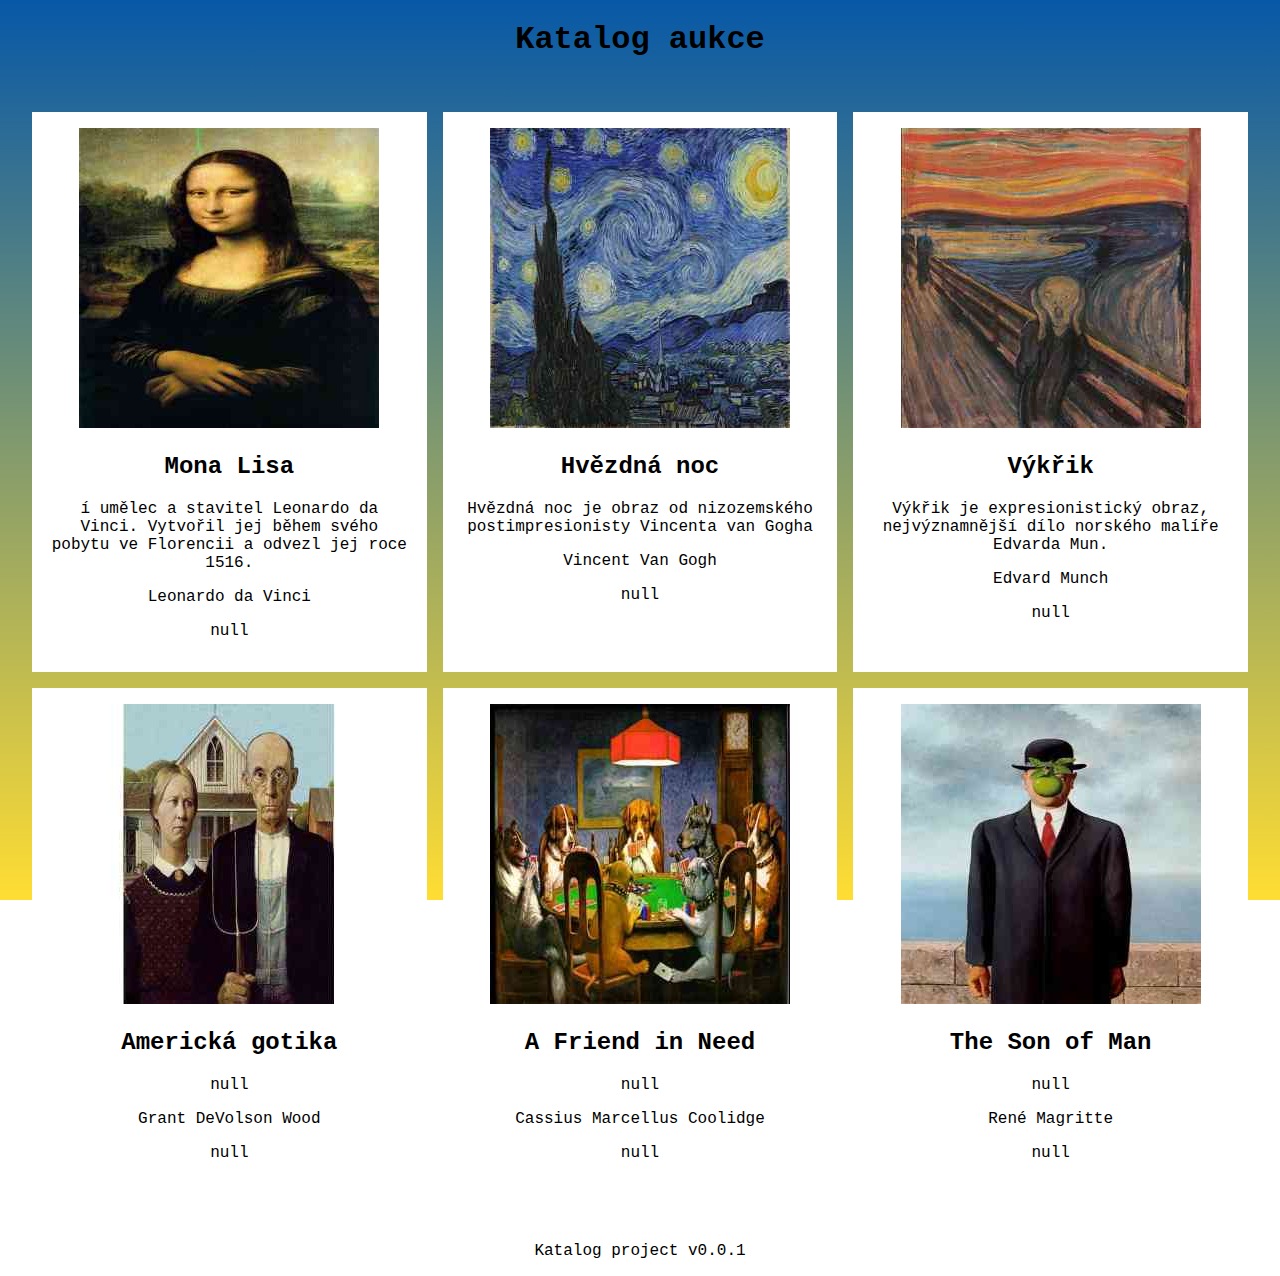
<file: auction/index.html>
<!DOCTYPE html>
<html lang="cs">
<head>
    <meta charset="UTF-8">
    <meta http-equiv="X-UA-Compatible" content="IE=edge">
    <meta name="viewport" content="width=device-width, initial-scale=1.0">
    <link rel="stylesheet" href="css/style.css">
    <title>Katalog aukce</title>
</head>
<body>
    <header>
        <h1>Katalog aukce</h1>
    </header>
    <main>
        <div id="gallery" class="gallery"></div>
    </main>
    <footer>
        <p>Katalog project v0.0.1</p>
    </footer>
    <script src="./js/data.js"></script>
    <script src="./js/script.js"></script>
</body>
</html>
</file>
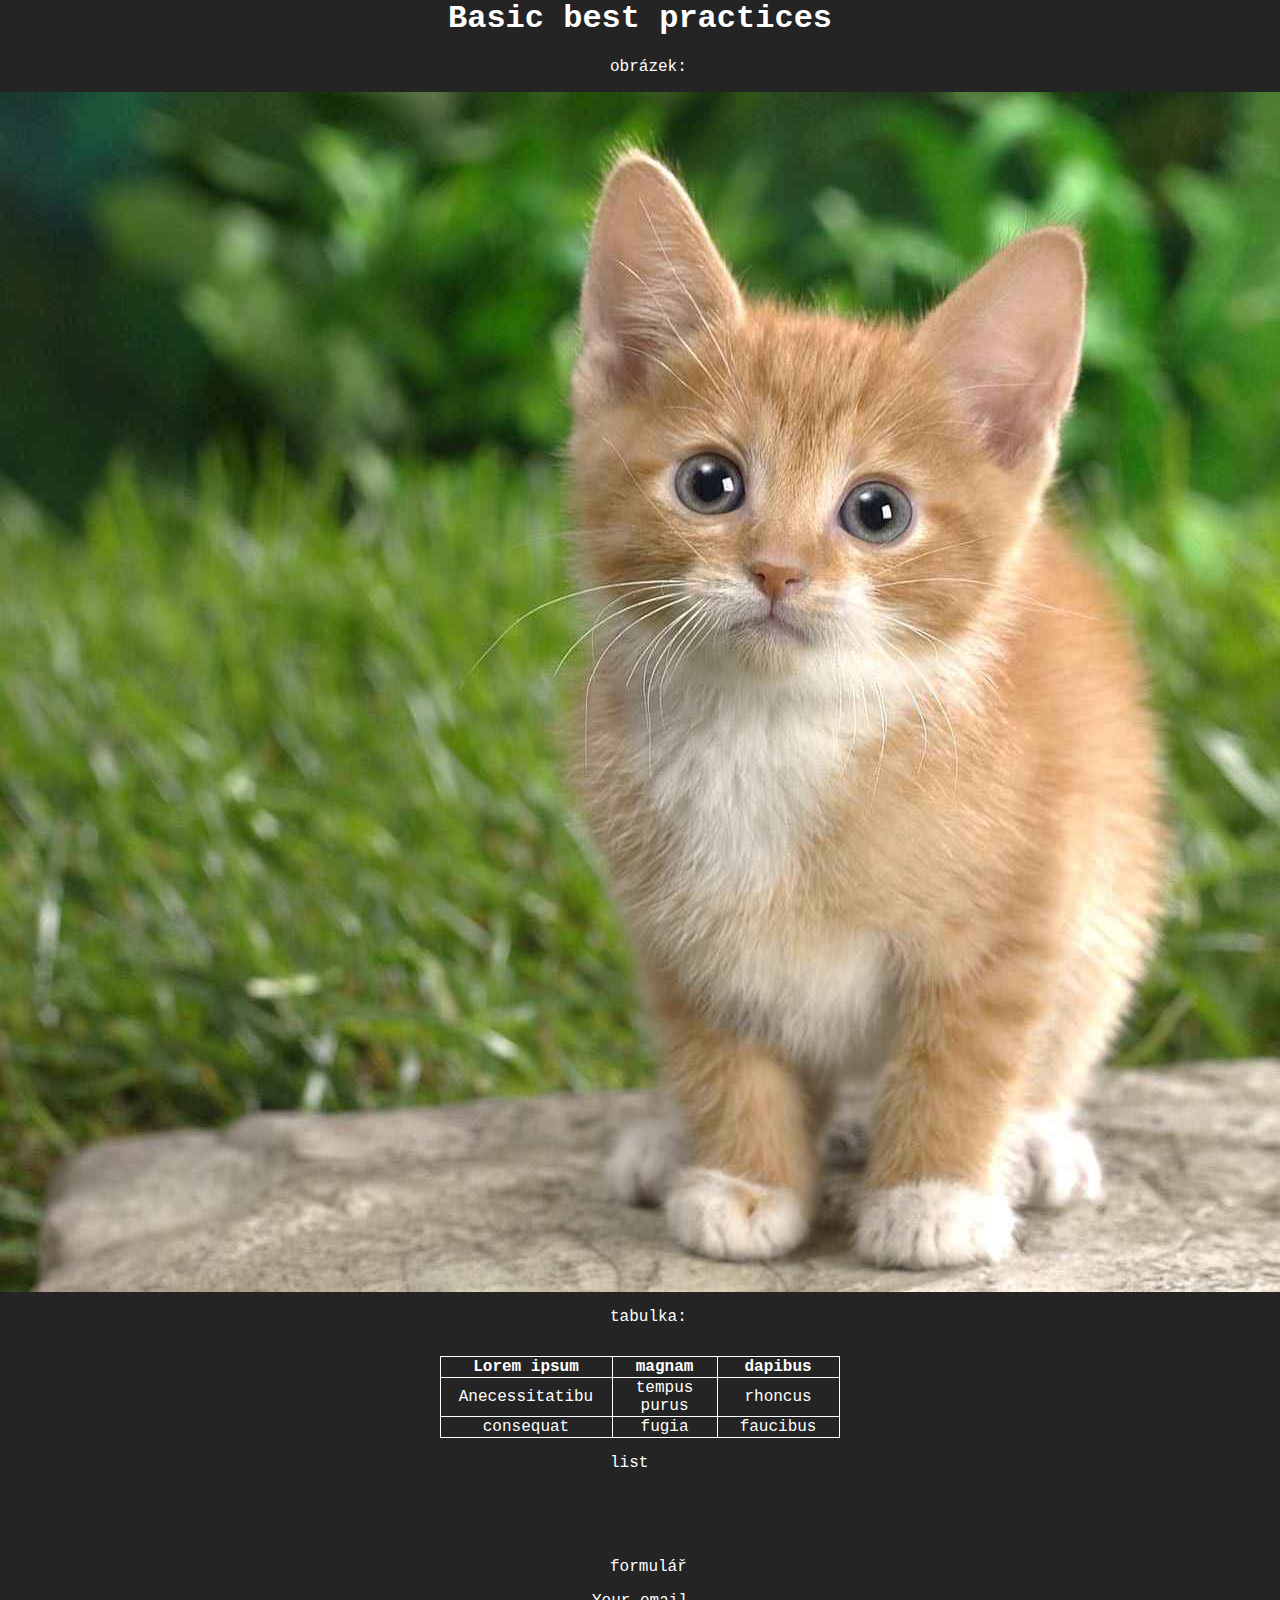
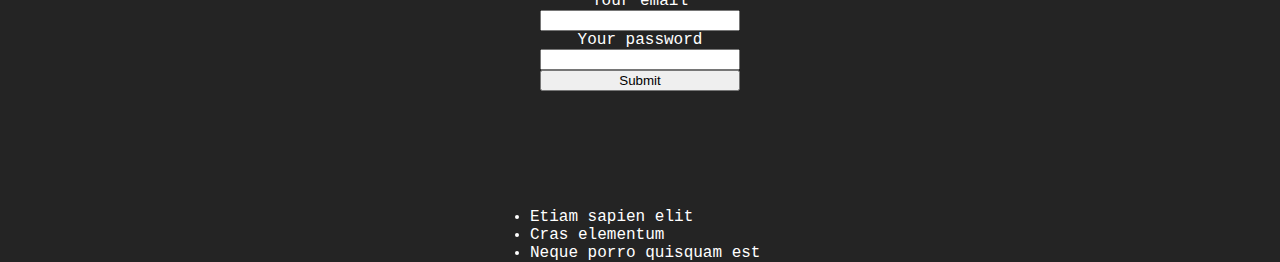
<file: bp/index.html>
<html>
    <head>
        <title>best practices</title>
        <meta charset="utf-8">
        <link rel="stylesheet" href="style.css">
    </head>
    <body>
        <h1>Basic best practices</h1>
        <p>obrázek:</p>
        <img src="obrazky/kitten.jpg" alt="kocicka">
        <p>tabulka:</p>
        <table>
            <tr>
                <th>Lorem ipsum</th>
                <th>magnam</th>
                <th>dapibus</th>
              </tr>
              <tr>
                <td>Anecessitatibu</td>
                <td>tempus purus</td>
                <td>rhoncus</td>
              </tr>
              <tr>
                <td>consequat</td>
                <td>fugia</td>
                <td>faucibus</td>
              </tr>
        </table>
        <p>list</p>
        <ul>
            <li>Etiam sapien elit</li>
            <li>Cras elementum</li>
            <li>Neque porro quisquam est</li>
        </ul>
        <p>formulář</p>
        <form>
            <label for="email">Your email</label><br>
            <input type="text" id="email" name="email"><br>
            <label for="password">Your password</label><br>
            <input type="password" id="password" name="password">
            <input type="submit" value="Submit">
        </form>
    </body>
</html>
</file>
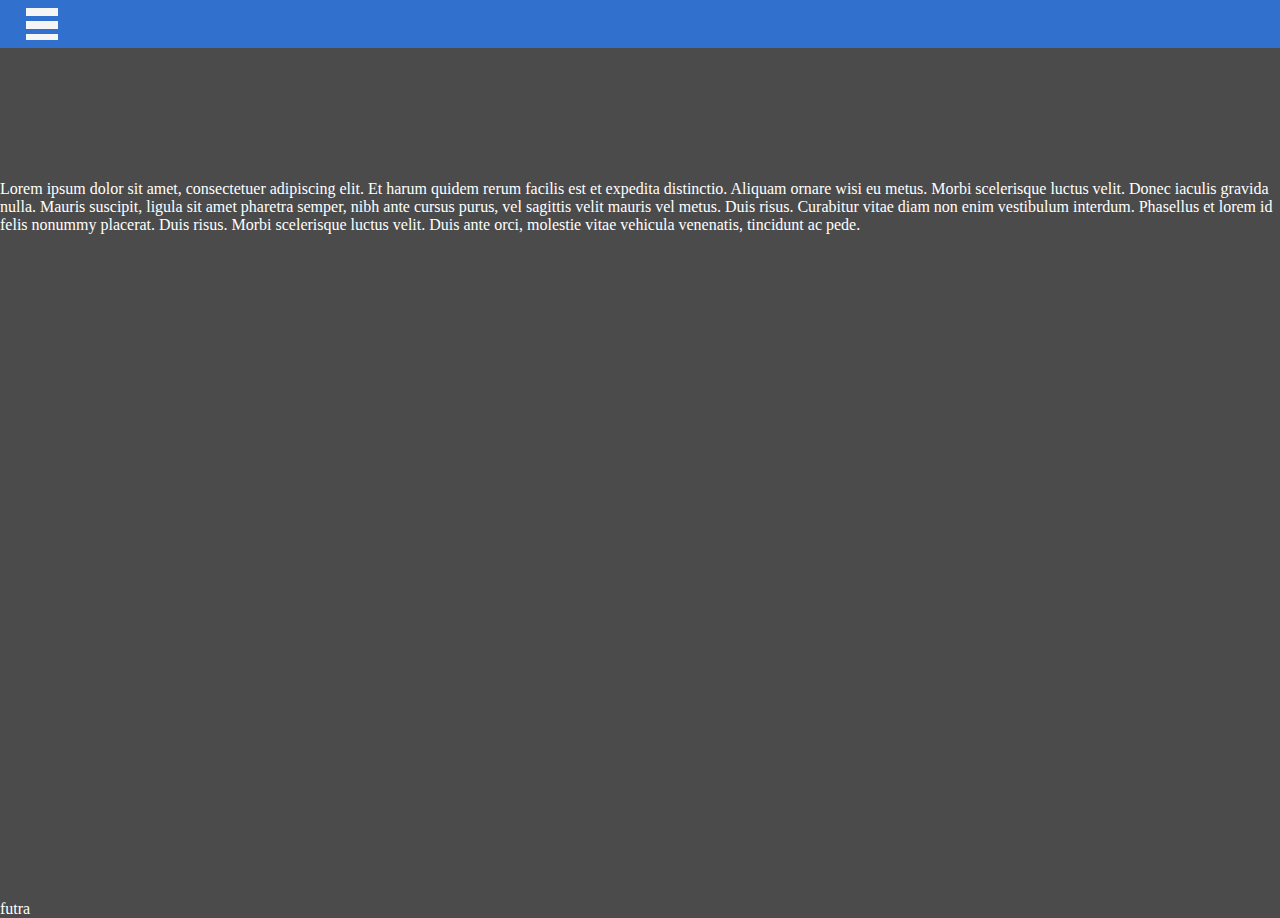
<file: burgirmenu/index.html>
<html>
    <head>
    <meta charset="UTF-8">
    <script src="script.js"></script>
    </head>

    <body>
        <header>
            <div id="BurgirIcon" class="BurgirIcon">
                <div class="rectangle"></div>
                <div class="rectangle2"></div>
            </div>
        </header>

        <main>
        <p>Lorem ipsum dolor sit amet, consectetuer adipiscing elit. Et harum quidem rerum facilis est et expedita distinctio. Aliquam ornare wisi eu metus. Morbi scelerisque luctus velit. Donec iaculis gravida nulla. Mauris suscipit, ligula sit amet pharetra semper, nibh ante cursus purus, vel sagittis velit mauris vel metus. Duis risus. Curabitur vitae diam non enim vestibulum interdum. Phasellus et lorem id felis nonummy placerat. Duis risus. Morbi scelerisque luctus velit. Duis ante orci, molestie vitae vehicula venenatis, tincidunt ac pede.</p>
        <link rel="stylesheet" href="style.css"/>
        </main>
        <footer>
            <p>futra</p>
        </footer>

    </body>
</html>
</file>
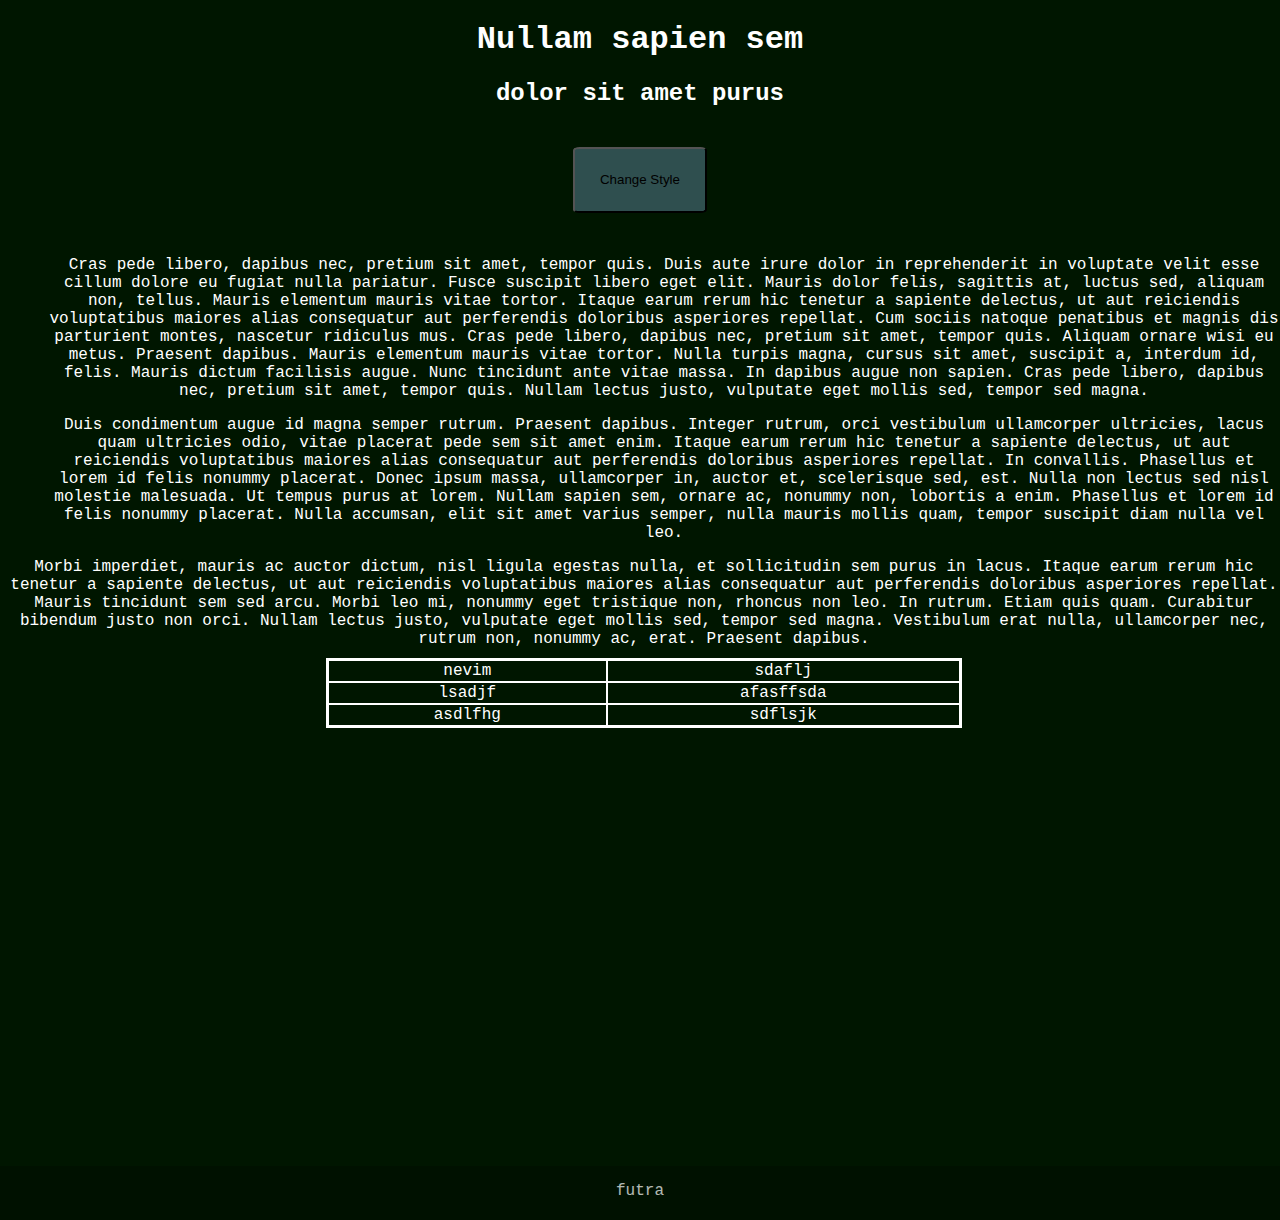
<file: css switching/index.html>
<!DOCTYPE html>
<html lang="en">
    <head>
    <meta charset="UTF-8">
    </head>
    
    <body>
        <header>
            <h1>Nullam sapien sem</h1>
            <h2>dolor sit amet purus</h2>
            <link id="source" rel="stylesheet" href="css/style1.css">
            <button id="btn">Change Style</button>
            <script src="js/script.js"></script>
        </header>
        <main>
            <ul>Cras pede libero, dapibus nec, pretium sit amet, tempor quis. Duis aute irure dolor in reprehenderit in voluptate velit esse cillum dolore eu fugiat nulla pariatur. Fusce suscipit libero eget elit. Mauris dolor felis, sagittis at, luctus sed, aliquam non, tellus. Mauris elementum mauris vitae tortor. Itaque earum rerum hic tenetur a sapiente delectus, ut aut reiciendis voluptatibus maiores alias consequatur aut perferendis doloribus asperiores repellat. Cum sociis natoque penatibus et magnis dis parturient montes, nascetur ridiculus mus. Cras pede libero, dapibus nec, pretium sit amet, tempor quis. Aliquam ornare wisi eu metus. Praesent dapibus. Mauris elementum mauris vitae tortor. Nulla turpis magna, cursus sit amet, suscipit a, interdum id, felis. Mauris dictum facilisis augue. Nunc tincidunt ante vitae massa. In dapibus augue non sapien. Cras pede libero, dapibus nec, pretium sit amet, tempor quis. Nullam lectus justo, vulputate eget mollis sed, tempor sed magna.</ul>
            <ul>Duis condimentum augue id magna semper rutrum. Praesent dapibus. Integer rutrum, orci vestibulum ullamcorper ultricies, lacus quam ultricies odio, vitae placerat pede sem sit amet enim. Itaque earum rerum hic tenetur a sapiente delectus, ut aut reiciendis voluptatibus maiores alias consequatur aut perferendis doloribus asperiores repellat. In convallis. Phasellus et lorem id felis nonummy placerat. Donec ipsum massa, ullamcorper in, auctor et, scelerisque sed, est. Nulla non lectus sed nisl molestie malesuada. Ut tempus purus at lorem. Nullam sapien sem, ornare ac, nonummy non, lobortis a enim. Phasellus et lorem id felis nonummy placerat. Nulla accumsan, elit sit amet varius semper, nulla mauris mollis quam, tempor suscipit diam nulla vel leo.</ul>
            <article>Morbi imperdiet, mauris ac auctor dictum, nisl ligula egestas nulla, et sollicitudin sem purus in lacus. Itaque earum rerum hic tenetur a sapiente delectus, ut aut reiciendis voluptatibus maiores alias consequatur aut perferendis doloribus asperiores repellat. Mauris tincidunt sem sed arcu. Morbi leo mi, nonummy eget tristique non, rhoncus non leo. In rutrum. Etiam quis quam. Curabitur bibendum justo non orci. Nullam lectus justo, vulputate eget mollis sed, tempor sed magna. Vestibulum erat nulla, ullamcorper nec, rutrum non, nonummy ac, erat. Praesent dapibus.</article>
            <table>
                <td>nevim</td>
                <td>sdaflj</td>
                <tr></tr>
                <td>lsadjf</td>
                <td>afasffsda</td>
                <tr></tr>
                <td>asdlfhg</td>
                <td>sdflsjk</td>
            </table>
        </main>
        <footer>
            <p>futra</p>
        </footer>   
    </body>
</html>
</file>
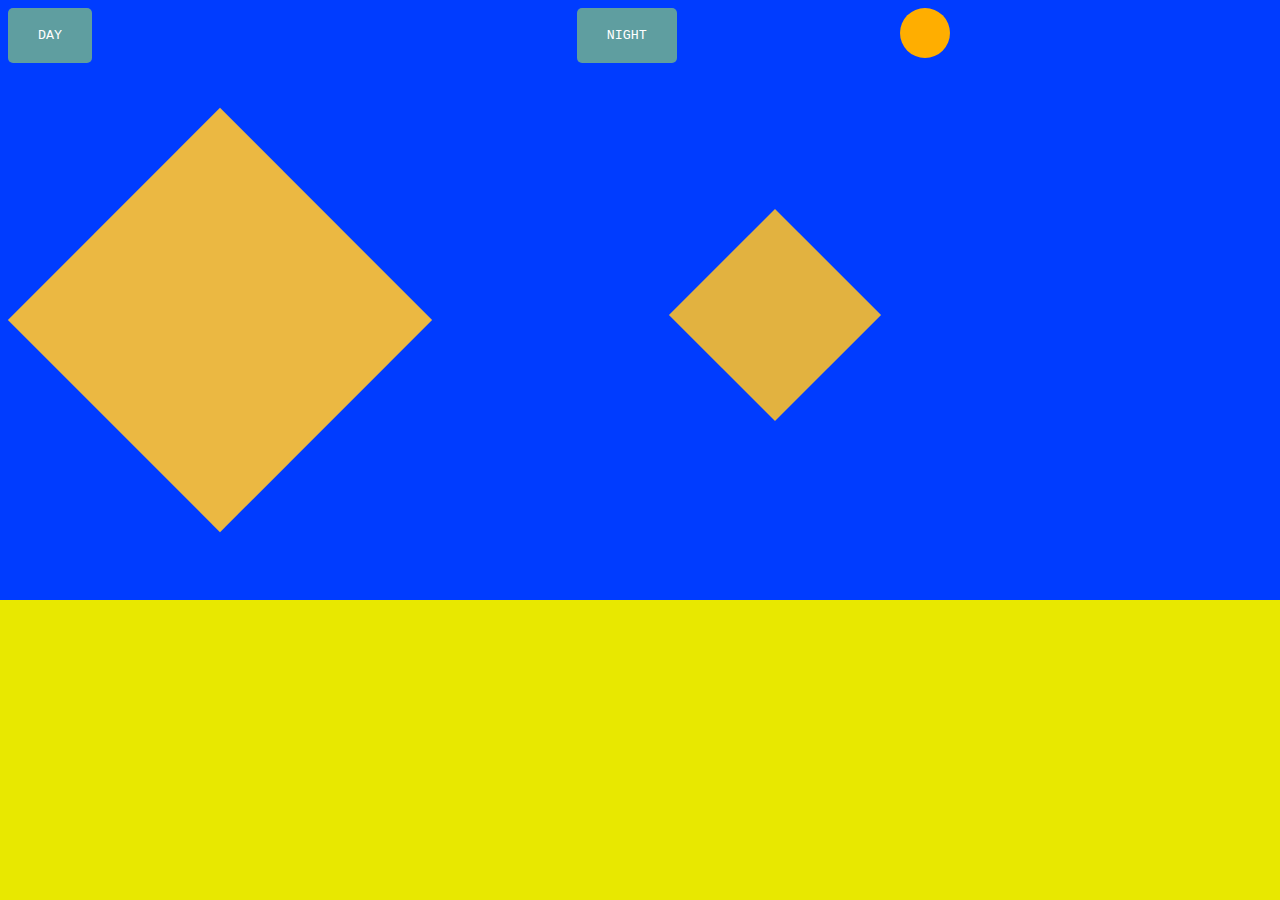
<file: html+css+js/index.html>
<!DOCTYPE html>
<html>
    <head>
        <meta charset="UTF-8" />
        <title>Martin Job</title>
    </head>

    <body>
        <div class="desert"></div>
        <div class="pyramid"></div>
        <div class="pyramid2"></div>
        <div class="sun"></div>
        <div class="moon"></div>
        <button id="butt" class="button">DAY</button> 
        <button id="butt2" class="button2">NIGHT</button>
        <link rel="stylesheet" href="style.css">
        <script src="script.js"></script>
    </body>

</html>
</file>
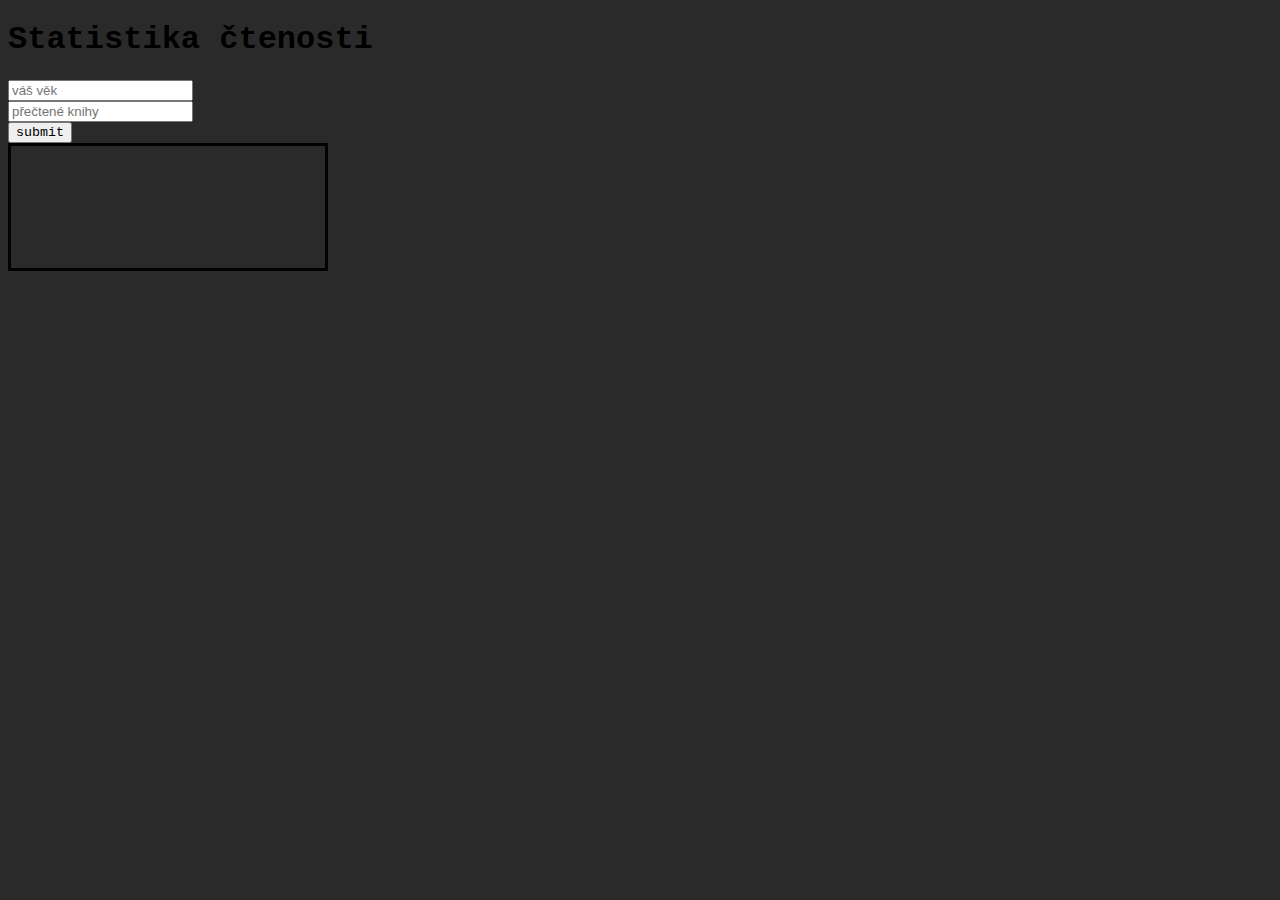
<file: knihy ku věku/index.html>
<!DOCTYPE html>
<html>
    <head>
        <title>Book : Age Average</title>
        <script defer src="script.js"></script>
    </head>
    <body style="background: rgb(43, 42, 42)">
        <h1 style="font-family: 'Courier New', monospace;">Statistika čtenosti</h1>
        <form action="/" method="GET" name="vstup" id="formular">
            <div>
                <input id="age" type="number" name="age" placeholder="váš věk" max="120" required >
            </div>
            <div>
                <input id="books" type="number" name="books" placeholder="přečtené knihy" required>
            </div>
            <button type="submit" style="font-family: 'Courier New', monospace;" id="btn">submit</button>
        </form>
        <div id="main"></div>
    </body>

</html>
</file>
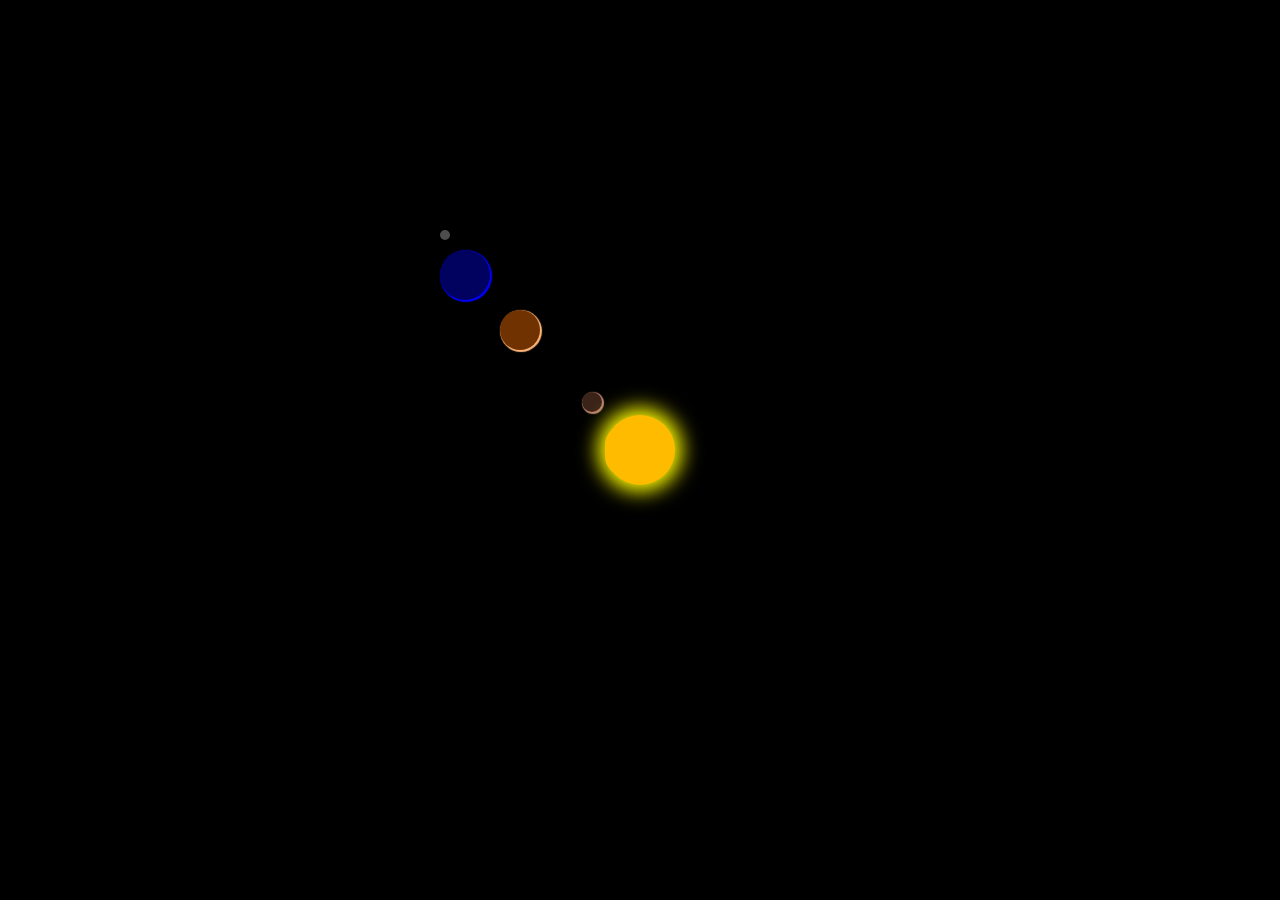
<file: soustava/index.html>
<!DOCTYPE html>
<html>
    <head>
        <title>soustava</title>
    </head>

    <body>
        <div class="bodRotace">
            <div class="planeta1">
                <div class="rotateMoon">
                    <div class="moon"></div>
                </div>
            </div>
        </div>
        <div class="bodRotace2">
            <div class="planeta2"></div>
        </div>
        <div class="bodRotace3">
            <div class="planeta3"></div>
        </div>
        <div class="sun">
            <div class="kolo"></div>
            <div class="kolo2"></div>
        </div>
        <link rel="stylesheet" href="stylesheets.css">
    </body>
    </html>
</file>
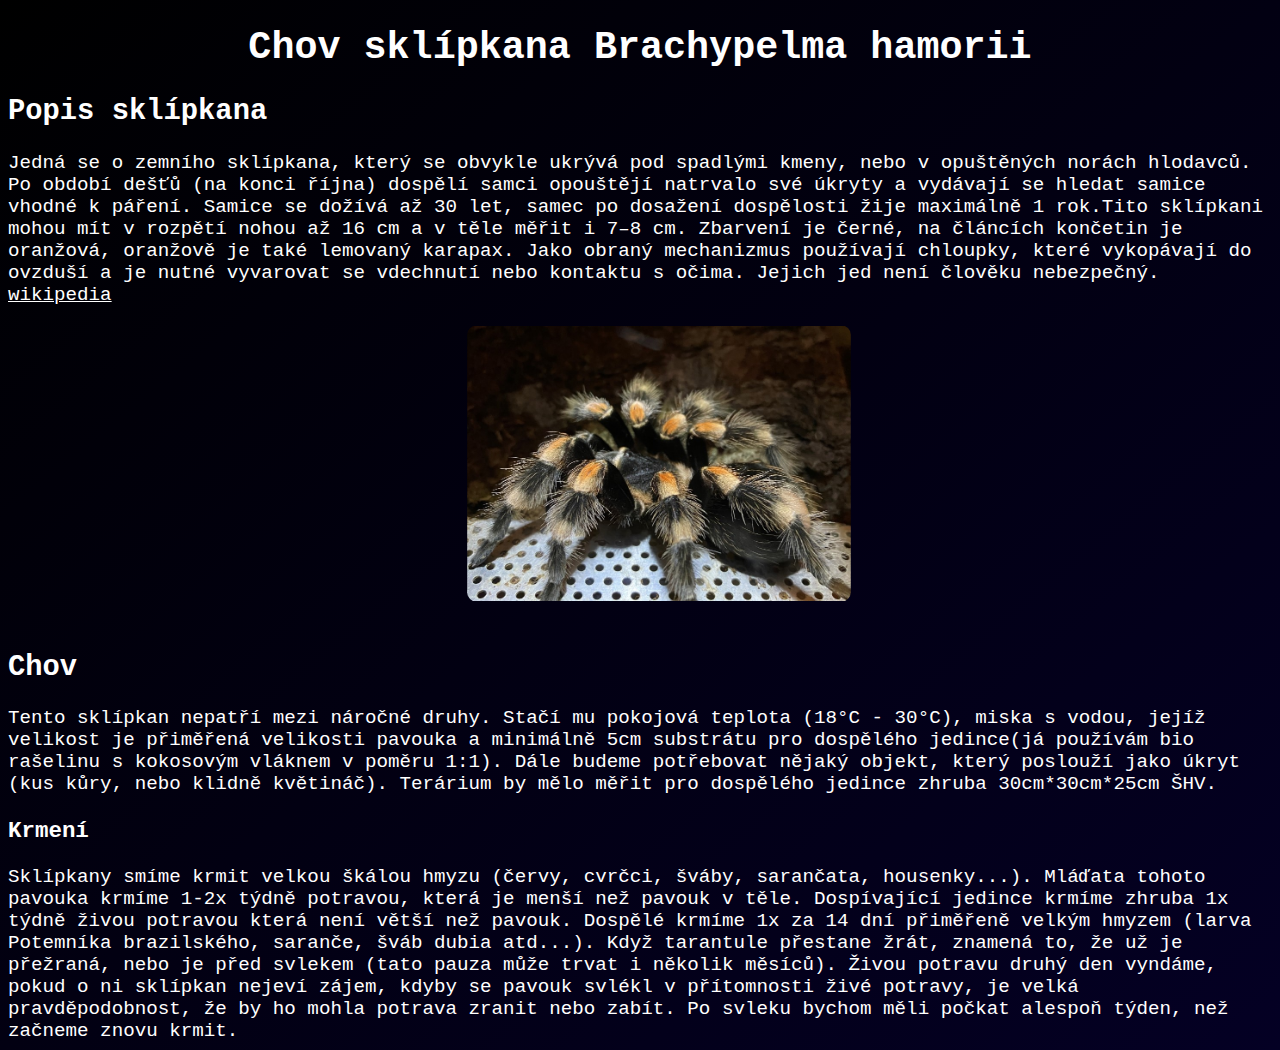
<file: spidr/index.html>
<!DOCTYPE html>
<html lang="cs">
    <head>
    <meta name="description" content="Tato stránka shrnuje základní podmínky chovu sklípkana">
    <meta charset="UTF-8">
    <meta name="viewport" content="width=device-width">
    <meta name="keywords" content="tarantule">
    <meta name="author" content="Martin">
    <link rel="stylesheet" href="style.css">
    <link rel="icon" type="image/x-icon" href="pictures/favicon.ico">
    <title>Tarantule</title>
    </head>
    <body>
        <header>
            <h1>Chov sklípkana Brachypelma hamorii</h1>
        </header>
        <main>
            <h2>Popis sklípkana</h2>
            <article class="popis">Jedná se o zemního sklípkana, který se obvykle ukrývá pod spadlými kmeny, nebo v opuštěných norách hlodavců. Po období dešťů (na konci října) dospělí samci opouštějí natrvalo své úkryty a vydávají se hledat samice vhodné k páření. Samice se dožívá až 30 let, samec po dosažení dospělosti žije maximálně 1 rok.Tito sklípkani mohou mít v rozpětí nohou až 16 cm a v těle měřit i 7–8 cm. Zbarvení je černé, na článcích končetin je oranžová, oranžově je také lemovaný karapax. Jako obraný mechanizmus používají chloupky, které vykopávají do ovzduší a je nutné vyvarovat se vdechnutí nebo kontaktu s očima. Jejich jed není člověku nebezpečný. <a href="https://cs.wikipedia.org/wiki/Skl%C3%ADpkan_Smith%C5%AFv">wikipedia</a></article>
            <img src="pictures/picture.JPG" alt="B.hamorii" class="pic" id="pic">
            <h2>Chov</h2>
            <article>Tento sklípkan nepatří mezi náročné druhy. Stačí mu pokojová teplota (18°C - 30°C), miska s vodou, jejíž velikost je přiměřená velikosti pavouka a minimálně 5cm substrátu pro dospělého jedince(já používám bio rašelinu s kokosovým vláknem v poměru 1:1). Dále budeme potřebovat nějaký objekt, který poslouží jako úkryt (kus kůry, nebo klidně květináč). Terárium by mělo měřit pro dospělého jedince zhruba 30cm*30cm*25cm ŠHV.</article>
            <h3>Krmení</h3>
            <article>Sklípkany smíme krmit velkou škálou hmyzu (červy, cvrčci, šváby, sarančata, housenky...). Mláďata tohoto pavouka krmíme 1-2x týdně potravou, která je menší než pavouk v těle. Dospívající jedince krmíme zhruba 1x týdně živou potravou která není větší než pavouk. Dospělé krmíme 1x za 14 dní přiměřeně velkým hmyzem (larva Potemníka brazilského, saranče, šváb dubia atd...). Když tarantule přestane žrát, znamená to, že už je přežraná, nebo je před svlekem (tato pauza může trvat i několik měsíců). Živou potravu druhý den vyndáme, pokud o ni sklípkan nejeví zájem, kdyby se pavouk svlékl v přítomnosti živé potravy, je velká pravděpodobnost, že by ho mohla potrava zranit nebo zabít. Po svleku bychom měli počkat alespoň týden, než začneme znovu krmit.</article>
        </main>
        <script src="script.js"></script>
    </body>
</html>
</file>
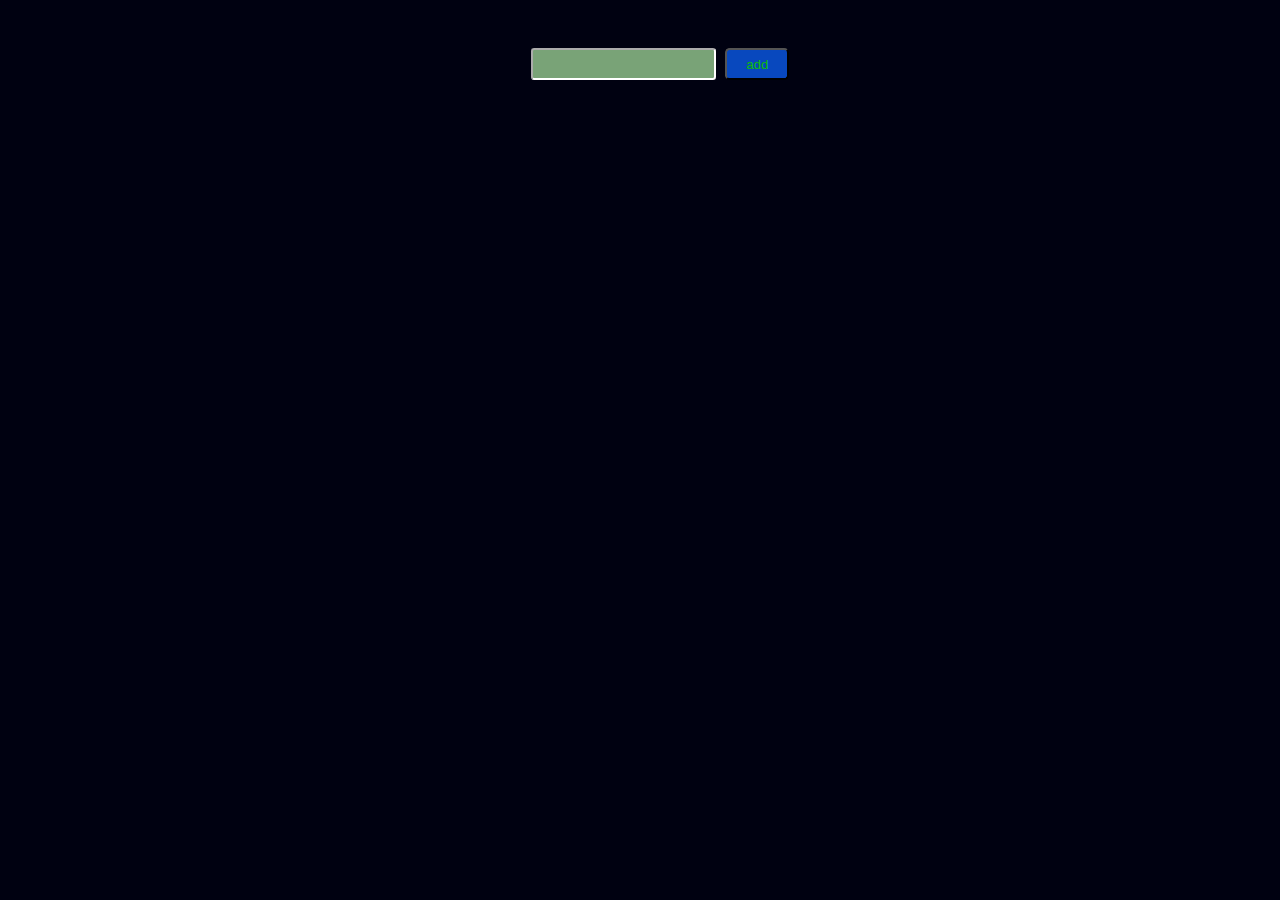
<file: todo/index.html>
<html>
    <head>
        <meta charset="UTF-8">
    </head>
    <body>
        <ol id="mylist">
            <form id="myform" class="myform" onsubmit="script.js">
                <input type="text" name="task" id="data" class="data" autocomplete="off" required>
                <input type="submit" class="btn" value="add">
            </form>
        </ol>
        <script src="script.js"></script>
        <link rel="stylesheet" href="css/style.css">
    </body>
</html>
</file>
<file: auction/css/style.css>
body {
  font-family: 'Courier New', Courier, monospace;
  text-align: center;
  margin: 0 auto;
  background-image: -webkit-gradient(linear, left top, left bottom, from(#0758a7), to(#ffdd33));
  background-image: linear-gradient(#0758a7, #ffdd33);
  background-attachment: fixed;
}

.gallery {
  padding: 2em;
  display: -ms-grid;
  display: grid;
  gap: 1em;
  -ms-grid-columns: 1fr;
      grid-template-columns: 1fr;
  overflow: hidden;
}

@media (min-width: 500px) {
  .gallery {
    -ms-grid-columns: 1fr 1fr;
        grid-template-columns: 1fr 1fr;
  }
}

@media (min-width: 800px) {
  .gallery {
    -ms-grid-columns: (1fr)[3];
        grid-template-columns: repeat(3, 1fr);
  }
}

.gallery div {
  padding: 1em;
  background-color: white;
  -webkit-transition: all 0.1s ease-in;
  transition: all 0.1s ease-in;
}

.gallery div:hover {
  -webkit-transform: scale(1.05);
          transform: scale(1.05);
  cursor: pointer;
}
/*# sourceMappingURL=style.css.map */
</file>
<file: bp/style.css>
body{
    margin: 0;
    color: white;
    background-color: rgb(36, 36, 36);
    font-family: 'Courier New', Courier, monospace;
}
h1{
    text-align: center;
}
.img{
    width: 25em;
    height: 20em;
    position: relative;
    left: calc(50% - 12.5em);
}
table, th, td{
    width: 400px;
    position: relative;
    left:calc(50% - 200px);
    border: 1px solid;
    border-collapse: collapse;
    text-align: center;
    margin-top: 30px;
}
ul, li{
    width: 300px;
    position: relative;
    top: 10em;
    left: calc(50% - 150px);

}
.listtitle{
    width: 60px;
    position:relative;
    left: calc(50% - 30px);
    top: 20em;
}

form, label, input{
    width: 200px;
    text-align: center;
    position: relative;
    left: calc(50% - 100px);
    
}
p{
    width: 60px;
    position:relative;
    left: calc(50% - 30px);
}
</file>
<file: burgirmenu/style.css>
*{
    margin: 0%;
}
body{
    color: rgb(255, 255, 255);
    background-color: rgb(75, 75, 75);
}
p{
    position: absolute;
    top: 20%;
}

header{
    background-color: rgb(50, 112, 205);
    position: fixed;
    top: 0%;
    width: 100%;
    height: 3em;
}
footer{
    position:absolute;
    bottom: 0%;
}
.burgirIcon{
    background-color: whitesmoke;
    width: 2em;
    height: 2em;
    position: fixed;
    top:calc(1.5em - 1em);
    left: 2%;
}
.rectangle{
    background-color: rgb(50, 112, 205);
    width: 2em;
    height: 0.3em;
    position: fixed;
    top: 1em;
}
.rectangle2{
    background-color: rgb(50, 112, 205);
    width: 2em;
    height: 0.3em;
    position: fixed;
    top: 1.8em;
}
</file>
<file: css switching/css/style1.css>
body {
  background-color: #001600;
  font-family: 'Courier New', Courier, monospace;
  text-align: center;
  color: white;
}

body main {
  position: absolute;
  top: 15em;
}

body main table {
  border: 3px solid white;
  border-collapse: collapse;
  width: 50%;
  text-align: center;
  position: absolute;
  left: 25%;
  bottom: -5em;
}

body main table th, body main table td {
  border: 2px solid white;
  border-collapse: collapse;
}

body footer {
  width: 100%;
  height: 6%;
  background-color: #000f00;
  position: absolute;
  bottom: -20em;
  left: 0px;
  opacity: 70%;
}

body button {
  width: 10em;
  height: 5em;
  top: 11em;
  position: absolute;
  left: calc(50% - 5em);
  background-color: darkslategrey;
  border-radius: 5%;
}
/*# sourceMappingURL=style1.css.map */
</file>
<file: html+css+js/style.css>
body{
    background: #003CFF;
}

.button{
    background-color: cadetblue;
    border: none;
    color: rgb(255, 255, 255);
    padding: 20px 30px;
    border-radius: 5px;
    text-align: center;
    font-family: 'Courier New', monospace;
    position: absolute;
    left: calc(50% - )
    z-index: 10;
}

.button2{
    background-color: cadetblue;
    border: none;
    color: rgb(255, 255, 255);
    padding: 20px 30px;
    border-radius: 5px;
    text-align: center;
    font-family: 'Courier New', monospace;
    position: relative;
    left: 45%;
    z-index: 10;
}

.desert{
    width: 1280px;
    height: 300px;
    background: #E8E800;
    position: absolute;
    left: 0px;
    bottom: 0px;
    z-index: 1;
}

.pyramid{
    width: 300px;
    height: 300px;
    background:#EBB842;
    transform: rotate(45deg);
    z-index: 0;
    position: absolute;
    top: 170px;
    left: 70px;
}

.pyramid2{
    width: 150px;
    height: 150px;
    background:#E2B240;
    transform: rotate(45deg);
    z-index: 0;
    position: absolute;
    top: 240px;
    left: 700px;
}

.sun{
    width: 50px;
    height: 50px;
    background: rgb(255, 174, 0);
    border-radius: 100%;
    opacity: 100%;
    z-index: 3;
    position: absolute;
    left: 900px;
}

.moon{
    width: 30px;
    height: 50px;
    background: rgb(247, 201, 159);
    border-radius: 0px 30px 30px 0px;
    opacity: 100%;
    z-index: 2;
    position: absolute;
    left: 900px;
    opacity: 0%;
}
</file>
<file: soustava/stylesheets.css>
body{
    background:	#000000;
}
.sun{
    width: 70px;
    height: 70px;
    background: rgb(255, 187, 0);
    border-radius: 50%;
    position: absolute;
    top: calc(50% - 35px);
    left: calc(50% - 35px);
    box-shadow: 0px 0px 20px 7px yellow;
    animation-name: rotate;
    animation-duration: 0.1s;
    -webkit-animation-iteration-count: infinite;
    animation-timing-function: linear;
}
.bodRotace{
    width: 400px;
    height: 400px;
    background: transparent;
    border-radius: 0%;
    position: absolute;
    top: calc(50% - 200px);
    left: calc(50% - 200px);
    animation-name: rotate;
    animation-duration: 20s;
    -webkit-animation-iteration-count: infinite;
    animation-timing-function: linear;
}

.bodRotace2{
    width: 400px;
    height: 400px;
    background: transparent;
    border-radius: 0%;
    position: absolute;
    top: calc(50% - 200px);
    left: calc(50% - 200px);
    animation-name: rotate;
    animation-duration: 12s;
    -webkit-animation-iteration-count: infinite;
    animation-timing-function: linear;
}

.bodRotace3{
    width: 400px;
    height: 400px;
    background: transparent;
    border-radius: 0%;
    position: absolute;
    top: calc(50% - 200px);
    left: calc(50% - 200px);
    animation-name: rotate;
    animation-duration: 3.6s;
    -webkit-animation-iteration-count: infinite;
    animation-timing-function: linear;
}
.rotateMoon{
    width: 50px;
    height: 50px;
    animation-name: rotate;
    animation-duration: 2s;
    -webkit-animation-iteration-count: infinite;
    animation-timing-function: linear;
}

.planeta1{
    width: 50px;
    height: 50px;
    background: rgb(1, 1, 95);
    border-radius: 50%;
    box-shadow: 1px 1px 1px 1px blue;
    
}

.planeta2{
    width: 40px;
    height: 40px;
    background: rgb(112, 50, 0);
    border-radius: 50%;
    position: absolute;
    left: calc(20% - 20px);
    top: 15%;
    box-shadow: 1px 1px 1px 1px rgb(255, 182, 122)
}

.planeta3{
    width: 20px;
    height: 20px;
    background: rgb(59, 35, 26);
    border-radius: 50%;
    position:absolute;
    top:calc(38% - 10px);
    left:calc(38% - 10px);
    box-shadow: 1px 1px 1px 1px rgb(189, 131, 109)
}
.moon{
    width: 10px;
    height: 10px;
    background: rgb(77, 77, 77);
    border-radius: 50%;
    position:absolute;
    top: -20px;
}
.kolo{
    width: 40px;
    height: 40px;
    background: rgb(255, 187, 0);
    border-radius: 100%;
    position: absolute;
    top:14%
}
.kolo2{
    width: 40px;
    height: 40px;
    background: rgb(255, 187, 0);
    border-radius: 100%;
    position: absolute;
    bottom:13%
}

@keyframes rotate {
    from {
        transform: rotate(0deg);
    }
    to {
        transform: rotate(-360deg);
    }
}
</file>
<file: spidr/style.css>
body {
  font-family: 'Courier New', Courier, monospace;
  font-size: larger;
  color: white;
  background-color: #0f0f0f;
  background-image: -webkit-gradient(linear, left top, right bottom, from(black), to(#040024));
  background-image: linear-gradient(to bottom right, black, #040024);
  background-size: 5 00%;
  -webkit-animation: animate 10s infinite alternate;
          animation: animate 10s infinite alternate;
  margin: 1;
}

@-webkit-keyframes animate {
  0% {
    background-position: right;
  }
  100% {
    background-position: left;
  }
}

@keyframes animate {
  0% {
    background-position: right;
  }
  100% {
    background-position: left;
  }
}

body h1 {
  text-align: center;
}

body .pic {
  width: 20em;
  max-width: 100%;
  height: auto;
  position: relative;
  left: calc(50% - 10em);
  border-radius: 1.5em;
  padding: 1em;
}

body .popis {
  width: 100%;
  position: relative;
}

body .popis a {
  color: white;
}
/*# sourceMappingURL=style.css.map */
</file>
<file: todo/css/style.css>
body {
  margin: 0px;
  background-color: #000111;
  font-family: 'Courier New', Courier, monospace;
  text-align: center;
  color: #0ebe08;
}
.myform{
  margin-top:3rem;
}
.data{
  height: 2rem;
  background-color: #79a377;
  border-radius: 0.2rem;
  border-color: rgb(255, 255, 255);
}
.btn{
  width: 4rem;
  height: 2rem;
  background-color: #0848be;
  color: #0ebe08;
  border-radius: 0.3rem;
}
</file>
